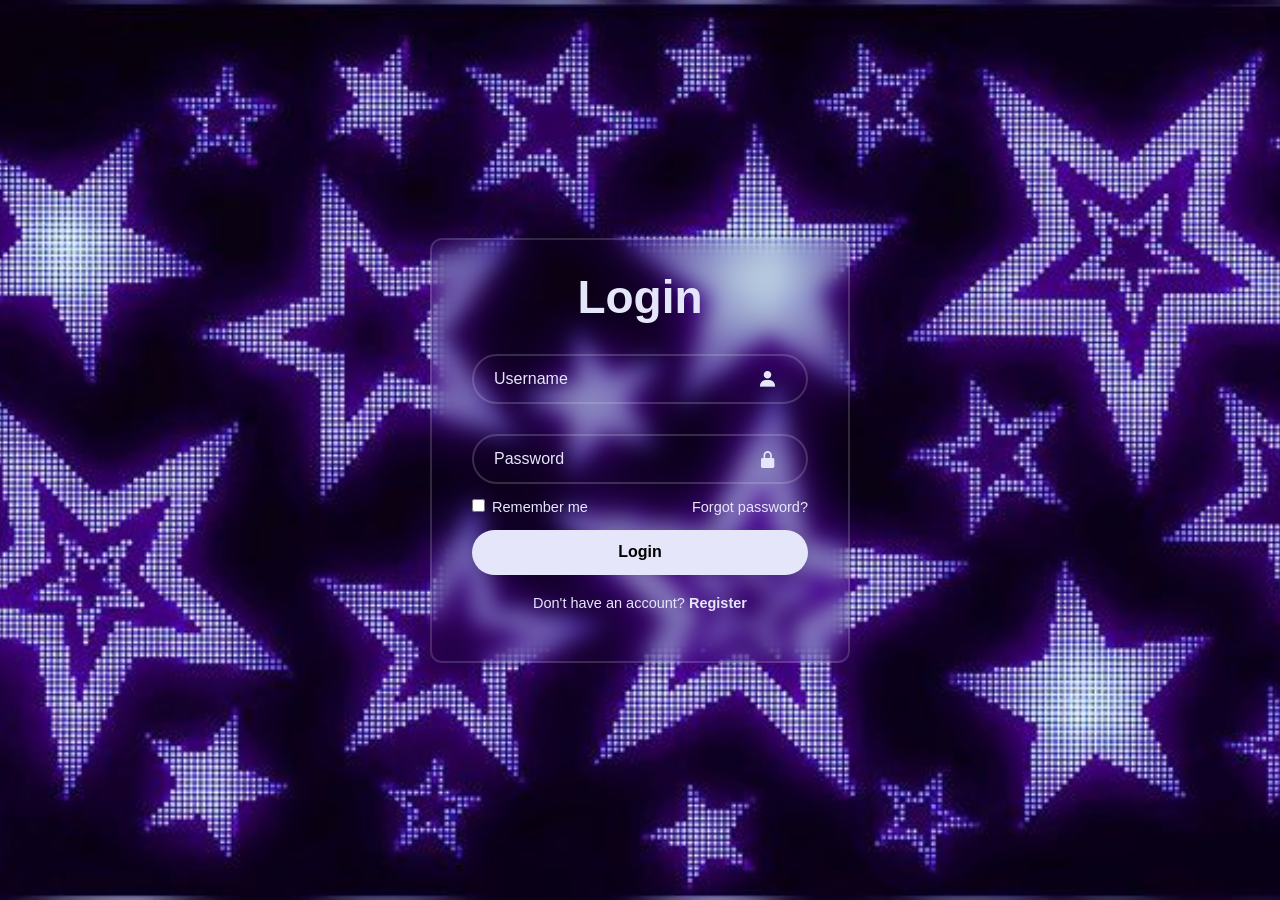
<file: index.html>
<!DOCTYPE html>
<html lang="en">
<head>
    <meta charset="UTF-8">
    <meta name="viewport" content="width=device-width, initial-scale=1.0">
    <title>Login Page | Tomi</title>
    <link href='https://unpkg.com/boxicons@2.1.4/css/boxicons.min.css' rel='stylesheet'>
    <link rel="stylesheet" href="./styles/login.css">
    
</head>
<body>
    <div class="wrapper">
        <form action="">
            <h1>Login</h1>
            <div class="input-box">
                <input type="text" placeholder="Username" required>
                <i class='bx bxs-user'></i>
            </div>
            <div class="input-box">
                <input type="password" placeholder="Password" required>
                <i class='bx bxs-lock-alt'></i>
            </div>
            <div class ="remember-forgot">
                <label><input type="checkbox"> Remember me</label>
                <a href="./forgot-password.html">Forgot password?</a>
            </div>
            <button type="submit" class="btn">Login</button>
            <div class="login-register">
                <p>Don't have an account? <a href="./register.html">Register</a></p>
            </div>
        </form>
    </div>

</body>

</html>
</file>
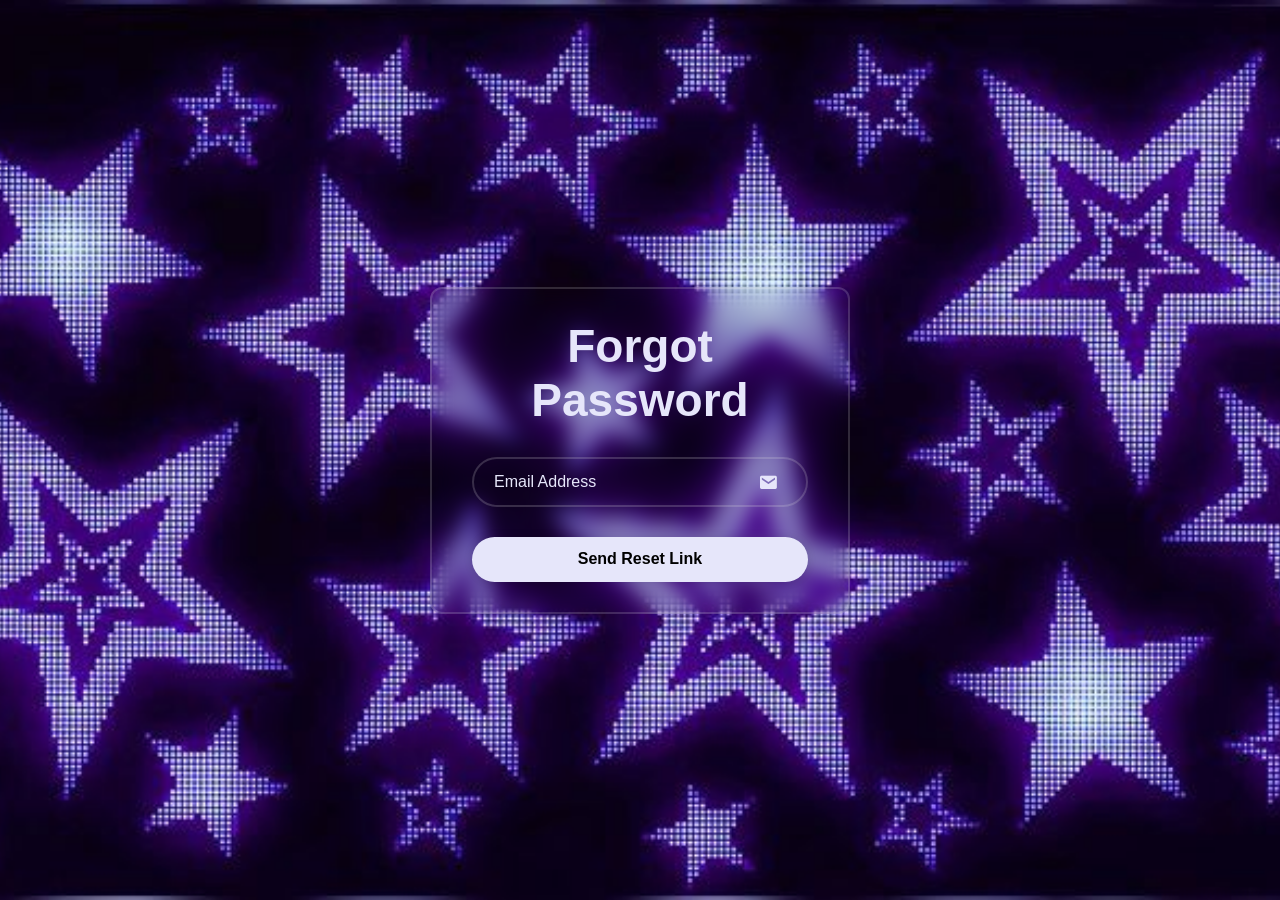
<file: forgot-password.html>
<!DOCTYPE html>
<html lang="en">
<head>
    <meta charset="UTF-8">
    <meta name="viewport" content="width=device-width, initial-scale=1.0">
    <title>Forgot Password | Tomi</title>
    <link href='https://unpkg.com/boxicons@2.1.4/css/boxicons.min.css' rel='stylesheet'>
    <link rel="stylesheet" href="styles/forgot-password.css">
</head>

<body>
    <div class="wrapper">
        <form action="">
            <h1>Forgot Password</h1>
            <div class="input-box">
                <input type="email" placeholder="Email Address" required>
                <i class='bx bxs-envelope'></i>
            </div>
            <button type="submit" class="btn">Send Reset Link</button>
        </form>
    </div>
</body>

</html>
</file>
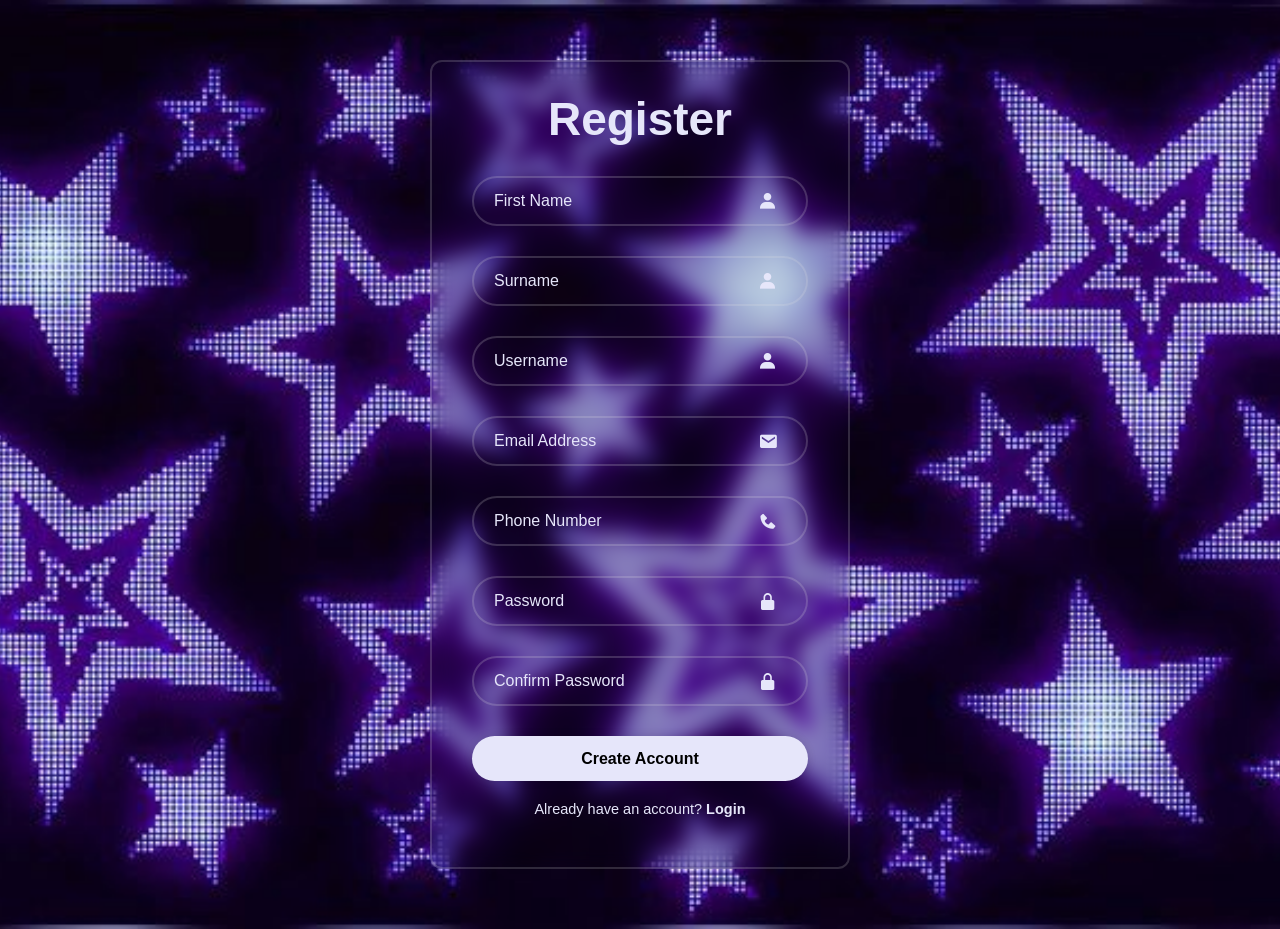
<file: register.html>
<!DOCTYPE html>
<html lang="en">
<head>
    <meta charset="UTF-8">
    <meta name="viewport" content="width=device-width, initial-scale=1.0">
    <title>Sign up | Tomi</title>
    <link href='https://unpkg.com/boxicons@2.1.4/css/boxicons.min.css' rel='stylesheet'>
    <link rel="stylesheet" href="./styles/register.css">
    
</head>
<body>
    <div class="wrapper">
        <form action="">
            <h1>Register</h1>
            <div class="input-box">
                <input type="text" placeholder="First Name" required>
                <i class='bx bxs-user'></i>
            </div>
            <div class="input-box">
                <input type="text" placeholder="Surname" required>
                <i class='bx bxs-user'></i>
            </div>
            <div class="input-box">
                <input type="text" placeholder="Username" required>
                <i class='bx bxs-user'></i>
            </div>
            <div class="input-box">
                <input type="email" placeholder="Email Address" required>
                <i class='bx bxs-envelope'></i>
            </div>
            <div class="input-box">
                <input type="tel" placeholder="Phone Number" required>
                <i class='bx bxs-phone'></i>
            </div>
            <div class="input-box">
                <input type="password" placeholder="Password" required>
                <i class='bx bxs-lock-alt'></i>
            </div>
            <div class="input-box">
                <input type="password" placeholder="Confirm Password" required>
                <i class='bx bxs-lock-alt'></i>
            </div>
            <button type="submit" class="btn">Create Account</button>
            <div class="login-register">
                <p>Already have an account? <a href="./index.html">Login</a></p>
            </div>
        </form>
    </div>

</body>

</html>
</file>
<file: styles/login.css>
*{
    margin: 0;
    padding: 0;
    box-sizing: border-box;
    font-family: 'Poppins', sans-serif;
}

body{
    display: flex;
    justify-content: center;
    align-items: center;
    min-height: 100vh;
    background: url(../picture/stars.jpg) no-repeat; 
    background-size: cover;
    background-position: center;
}
    
.wrapper{
    width: 420px;
    background: transparent;
    border: 2px solid rgba(225, 225, 225, 0.18);
    backdrop-filter: blur(10px);
    color: lavender;
    border-radius: 12px;
    padding: 30px 40px;
}

.wrapper h1{
    font-size: 46px;
    text-align: center;
}

.wrapper .input-box{
    width: 100%;
    position: relative;
    height: 50px;
    margin: 30px 0;
}

.input-box input{
    width: 100%;
    height: 100%;
    border: none;
    outline: none;
    background: transparent;
    border: 2px solid rgba(225, 225, 225, 0.2);
    font-size: 16px;
    color: lavender;
    border-radius: 40px;
    padding: 20px 45px 20px 20px;
}

.input-box input::placeholder{
    color: lavender;
}

.input-box i{
    position: absolute;
    right: 30px;
    top: 50%;
    transform: translateY(-50%);
    font-size: 20px;
    
}

.wrapper .remember-forgot{
    display: flex;
    justify-content: space-between;
    font-size: 14.5px;
    margin: -15px 0 15px;
}

.remember-forgot label input{
    accent-color: lavender;
    margin-right: 3px;
}

.remember-forgot a{
    color: lavender;
    text-decoration: none;
}

.remember-forgot a:hover{
    text-decoration: underline;
}

.wrapper .btn{
    width: 100%;
    height: 45px;
    background: lavender;
    border: none;
    outline: none;
    border-radius: 40px;
    cursor: pointer;
    box-shadow: 0 0 10px rgba(0, 0, 0, 0.1);
    font-size: 16px;
    color: black;
    font-weight: 600; 
}

.login-register{
    font-size: 14.5px;
    text-align: center;
    margin: 20px 0;
}

.login-register p a{
    color: lavender;
    text-decoration: none;
    font-weight: 600;
}

.login-register p a:hover{
    text-decoration: underline;
}
</file>
<file: styles/forgot-password.css>
*{
    margin: 0;
    padding: 0;
    box-sizing: border-box;
    font-family: 'Poppins', sans-serif;
}

body{
    display: flex;
    justify-content: center;
    align-items: center;
    min-height: 100vh;
    background: url(../picture/stars.jpg) no-repeat; 
    background-size: cover;
    background-position: center;
}
    
.wrapper{
    width: 420px;
    background: transparent;
    border: 2px solid rgba(225, 225, 225, 0.18);
    backdrop-filter: blur(10px);
    color: lavender;
    border-radius: 12px;
    padding: 30px 40px;
}

.wrapper h1{
    font-size: 46px;
    text-align: center;
}

.wrapper .input-box{
    width: 100%;
    position: relative;
    height: 50px;
    margin: 30px 0;
}

.input-box input{
    width: 100%;
    height: 100%;
    border: none;
    outline: none;
    background: transparent;
    border: 2px solid rgba(225, 225, 225, 0.2);
    font-size: 16px;
    color: lavender;
    border-radius: 40px;
    padding: 20px 45px 20px 20px;
}

.input-box input::placeholder{
    color: lavender;
}

.input-box i{
    position: absolute;
    right: 30px;
    top: 50%;
    transform: translateY(-50%);
    font-size: 20px;
    
}

.wrapper .remember-forgot{
    display: flex;
    justify-content: space-between;
    font-size: 14.5px;
    margin: -15px 0 15px;
}

.remember-forgot label input{
    accent-color: lavender;
    margin-right: 3px;
}

.remember-forgot a{
    color: lavender;
    text-decoration: none;
}

.remember-forgot a:hover{
    text-decoration: underline;
}

.wrapper .btn{
    width: 100%;
    height: 45px;
    background: lavender;
    border: none;
    outline: none;
    border-radius: 40px;
    cursor: pointer;
    box-shadow: 0 0 10px rgba(0, 0, 0, 0.1);
    font-size: 16px;
    color: black;
    font-weight: 600; 
}

.login-register{
    font-size: 14.5px;
    text-align: center;
    margin: 20px 0;
}

.login-register p a{
    color: lavender;
    text-decoration: none;
    font-weight: 600;
}

.login-register p a:hover{
    text-decoration: underline;
}
</file>
<file: styles/register.css>
*{
    margin: 0;
    padding: 0;
    box-sizing: border-box;
    font-family: 'Poppins', sans-serif;
}

body{
    display: flex;
    justify-content: center;
    align-items: center;
    min-height: 100vh;
    padding: 60px 0;
    background: url("../picture/stars.jpg") no-repeat; 
    background-size: cover;
    background-position: center;
}

.wrapper{
    width: 420px;
    background: transparent;
    border: 2px solid rgba(225, 225, 225, 0.18);
    backdrop-filter: blur(10px);
    color: lavender;
    border-radius: 12px;
    padding: 30px 40px;
}

.wrapper h1{
    font-size: 46px;
    text-align: center;
}

.wrapper .input-box{
    width: 100%;
    position: relative;
    height: 50px;
    margin: 30px 0;
}

.input-box input{
    width: 100%;
    height: 100%;
    border: none;
    outline: none;
    background: transparent;
    border: 2px solid rgba(225, 225, 225, 0.2);
    font-size: 16px;
    color: lavender;
    border-radius: 40px;
    padding: 20px 45px 20px 20px;
}

.input-box input::placeholder{
    color: lavender;
}

.input-box i{
    position: absolute;
    right: 30px;
    top: 50%;
    transform: translateY(-50%);
    font-size: 20px;
    
}

.wrapper .btn{
    width: 100%;
    height: 45px;
    background: lavender;
    border: none;
    outline: none;
    border-radius: 40px;
    cursor: pointer;
    box-shadow: 0 0 10px rgba(0, 0, 0, 0.1);
    font-size: 16px;
    color: black;
    font-weight: 600; 
}

.login-register{
    font-size: 14.5px;
    text-align: center;
    margin: 20px 0;
}

.login-register p a{
    color: lavender;
    text-decoration: none;
    font-weight: 600;
}

.login-register p a:hover{
    text-decoration: underline;
}
</file>
